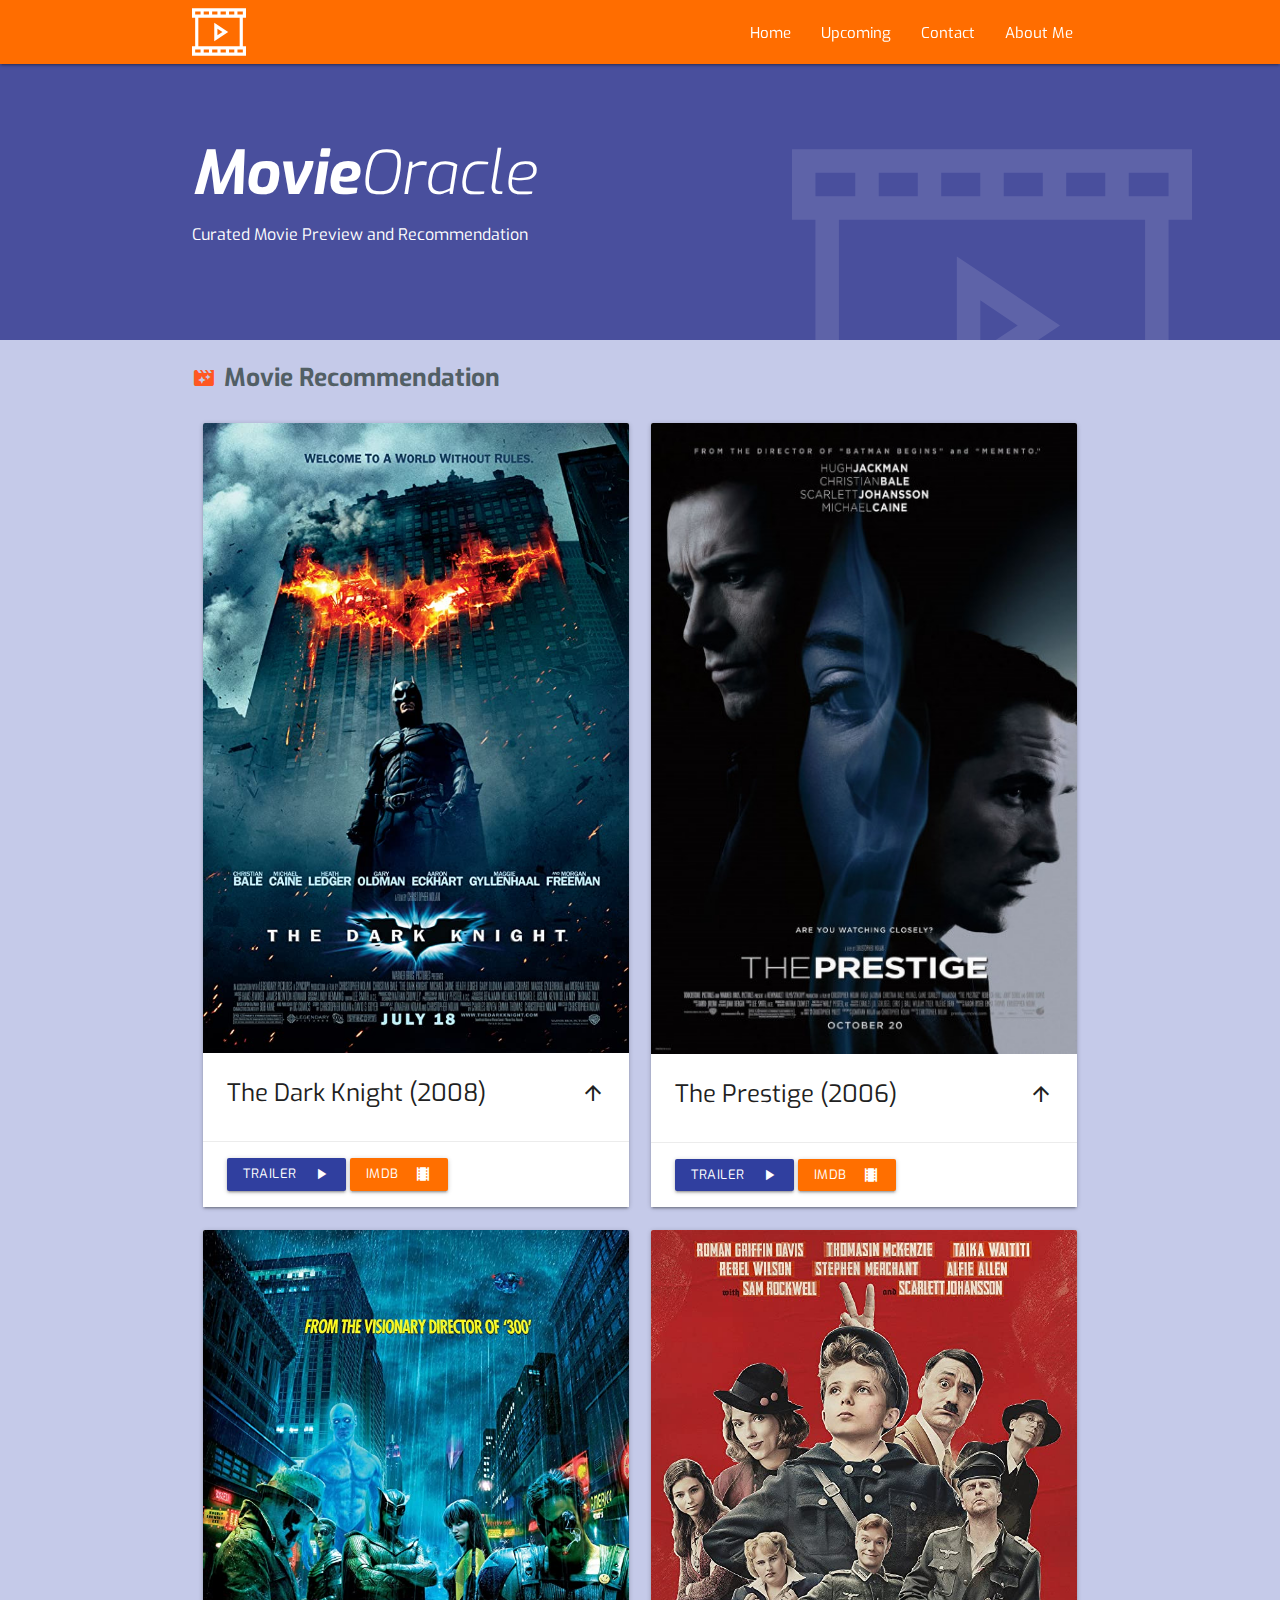
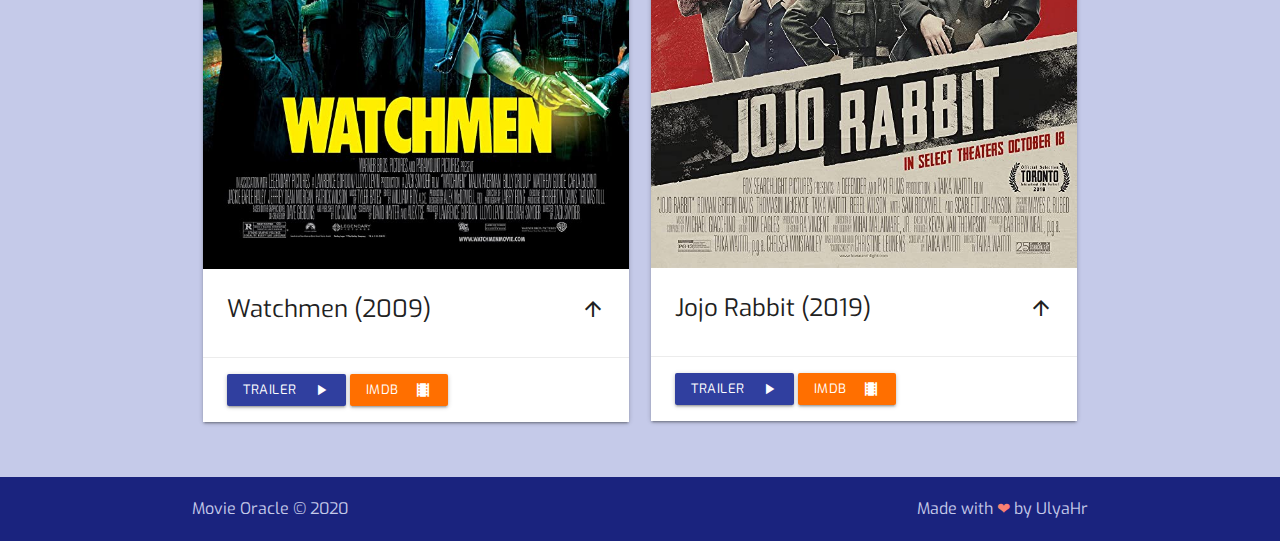
<file: index.html>
<!DOCTYPE html>
<html lang="en">
<head>
    <meta charset="UTF-8"/>
    <link rel="manifest" href="manifest.json">
    <meta name="theme-color" content="#FF6D00"/>
    <title>Movie Oracle</title>
    <meta name="description" content="Curated Movie Recommend"/>
    <meta name="viewport" content="width=device-width, initial-scale=1">
    <link rel="shortcut icon" href="favicon.ico" type="image/x-icon">
    <link rel="apple-touch-icon" href="assets/icon/icon-iOS.png">
    <!-- Load Page Style -->
    <link rel="stylesheet" href="assets/css/materialize.min.css">
    <link rel="stylesheet" href="assets/css/app.css">
    <link rel="stylesheet" href="assets/css/font.css">
</head>

<body>
    <!-- Site Navigation -->
    <div class="navbar-fixed">
        <nav class="orange accent-4" role="navigation">
            <div class="nav-wrapper container">
                <a href="#" class="brand-logo" id="logo-container">
                    <img src="./assets/img/icon-outline.svg" alt="MovieOracle" class="responsive-img">
                </a>
                <a href="#" class="sidenav-trigger material-icons" data-target="nav-mobile">menu</a>
                <ul class="topnav right hide-on-med-and-down"></ul>
            </div>
        </nav>
    </div>
    
    <ul class="sidenav grey lighten-5" id="nav-mobile"></ul>
    <!-- End Site Navigation -->

    <!-- Site Content -->
    <main class="pages indigo lighten-4" id="body-content">
        <!-- Pre-loader -->
        <div class="preloader-wrapper small active">
            <div class="spinner-layer spinner-green-only">
                <div class="circle-clipper left">
                    <div class="circle"></div>
                </div><div class="gap-patch">
                    <div class="circle"></div>
                </div><div class="circle-clipper right">
                    <div class="circle"></div>
                </div>
            </div>
        </div>
    </main>
    <!-- End of site content -->

    <!-- Site Footer -->
    <footer class="site-footer indigo darken-4">
        <div class="footer-copyright container">
            <p class="indigo-text text-lighten-4">Movie Oracle &copy; 2020<a class="right indigo-text text-lighten-4" href="#!">Made with <span>❤</span> by UlyaHr</a></p>
        </div>
    </footer>
    <!-- Site Footer -->

    <!-- Load Site Script -->
    <script src="assets/js/materialize.min.js"></script>
    <script src="assets/js/nav.js"></script>
    <script src="assets/js/sw-register.js"></script>
  
</body>
</html>
</file>
<file: assets/css/app.css>
body {
    display: -webkit-box;
    display: -webkit-flex;
    display: -moz-box;
    display: -ms-flexbox;
    display: flex;
    min-height: 100vh;
    -webkit-box-orient: vertical;
    -webkit-box-direction: normal;
    -webkit-flex-direction: column;
    -moz-box-orient: vertical;
    -moz-box-direction: normal;
    -ms-flex-direction: column;
    flex-direction: column;
    font-family: "Exo",-apple-system,BlinkMacSystemFont,"Segoe UI",Roboto,Oxygen-Sans,Ubuntu,Cantarell,"Helvetica Neue",sans-serif;
    font-size: 16px;
    color: #525f65;
}

.material-icons {
    font-family: 'Material Icons';
    font-weight: normal;
    font-style: normal;
    font-size: 24px;
    line-height: unset !important;
    letter-spacing: normal;
    text-transform: none;
    display: inline-block;
    white-space: nowrap;
    word-wrap: normal;
    direction: ltr;
    -webkit-font-smoothing: antialiased;
}

.preloader-wrapper.active {
    display: block;
    margin: 50px auto;
}

h1, h2, h3, h4, h5, h6, p {
    word-break: break-word;
    margin-top: 0;
}

h1, h2, h3 {
    font-weight: 700;
}

a {
    color: #f9a825;
}

.brand-logo {
    display: flex;
    -webkit-box-align: center;
    -webkit-align-items: center;
    -moz-box-align: center;
    -ms-flex-align: center;
    align-items: center;
    height: 100%;
    font-size: 0;
    font-weight: 700;
}

.brand-logo img {
    max-height: 100%;
    padding: 5px 0;
}

nav .sidenav-trigger {
    height: 100%;
    margin-left: 0;
    font-size: 40px;
}

.logo-sidenav {
    margin: 20px auto;
    min-height: 100px;
}

.logo-sidenav a{
    min-height: 100px;
    display: flex;
    justify-content: center;
    align-items: center;
}

.logo-sidenav img {
    padding: 10px 0;
    max-height: 100px;
    width: 100%;
    margin-left: auto;
    margin-left: auto;
    -o-object-fit: contain;
    object-fit: contain;
    -o-object-position: center center;
    object-position: center center;
}

.sidenav li>a {
    font-size: 20px;
    font-weight: 700;
    text-align: center;
    color: #283593;
}

.pages {
    min-height: 100vh;
}

.site-content {
    -webkit-box-flex: 1;
    -webkit-flex: 1 0 auto;
    -moz-box-flex: 1;
    -ms-flex: 1 0 auto;
    flex: 1 0 auto;
}

.banner {
    position: relative;
    min-height: calc(250px + 2vw);
    display: -webkit-box;
    display: -webkit-flex;
    display: -moz-box;
    display: -ms-flexbox;
    display: flex;
    -webkit-box-align: center;
    -webkit-align-items: center;
    -moz-box-align: center;
    -ms-flex-align: center;
    align-items: center;
    padding: 20px 0;
    background: url(../img/icon-outline.svg) 90% 25% no-repeat fixed;
    background-size: auto 400px, cover;
}

.banner:before {
    content: '';
    position: absolute;
    top: 0;
    left: 0;
    z-index: 1;
    display: block;
    width: 100%;
    height: 100%;
    background-color: rgba(76, 82, 158, 0.9);
}

.banner .container {
    position: relative;
    z-index: 2;
}


.banner h1 {
    font-size: calc(35px + 2vw);
    font-weight: 900;
    color: #fff;
    margin-bottom: 15px;
    position: relative;
}

.banner span {
    font-weight: 300;
}

.banner p {
    font-weight: 400;
    color: #fff;
}

.movie-recommend {
    padding-bottom: 20px;
}

.movie-recommend .card-title {
    font-weight: 400;
}

.title-recommend {
    display: flex;
    justify-content: flex-start;
    align-items: center;
    vertical-align: middle;
    margin-top: 20px;
    margin-bottom: 20px;
}

.title-recommend i {
    margin-right: 8px;
    
}

.title-recommend h5 {
    font-weight: 700;
    margin-bottom: unset;
}

.movie-upcoming {
    padding-top: 20px;
}

.contact-me {
    background-color: #eee;
    margin: 30px auto;
    position: relative;
    z-index: 2;
    border-radius: 3px;
}

.about-me {
    margin: 30px 0;
}

.about-me .card-image {
    width: 100%;
    padding: 30px;
    display: flex;
    flex-direction: column;
    align-items: center;
    background-image: linear-gradient( 180deg,  rgba(44,83,131,1) 18.9%, rgba(95,175,201,1) 91.1% );
}

.about-me .card-image img {
    max-width: 40%;
    border-radius: 50%;
    margin-bottom: 20px;
    object-fit: cover;
    object-position: center;
}


.about-me .card-image h5{
    font-size: 26px;
    font-weight: 700;
    color: #fff;
}

.about-me .card-image p{
    font-size: 20px;
    font-weight: 300;
    color: #fff;
    margin: 0;
}

.card-content table {
    width: 100%;
    border-collapse: collapse;
    border-spacing: 0;
    display: block;
    position: relative;
}

.card-content table thead{
    border: 0;
    border-right: 1px solid rgba(0,0,0,.12);
    display: block;
    float: left;
}

.card-content table thead tr{
    display: block;
    padding: 0 10px 0 0;
}

.card-content table tr{
    border: 0;
    padding: 0 10px;
}

.card-content table th,
.card-content table td{
    margin: 0;
    vertical-align: top;
}

.card-content table th {
    display: block;
    text-align: right;
}

.card-content table tbody{
    display: block;
    width: auto;
    position: relative;
    overflow-x: auto;
    white-space: nowrap;
}

.card-content table tbody tr{
    display: inline-block;
    vertical-align: top;
}

.card-content table td{
    display: block;
    min-height: 1.25rem;
    text-align: left;
}

.site-footer .footer-copyright {
    padding: 20px 0;
}

.site-footer .footer-copyright p {
    margin: 0;
    font-size: 16px;
}

.site-footer .footer-copyright span {
    color: salmon;
}

@media (max-width: 390px){
    .banner {
        background-position: 160% 25%;
        background-size: auto 300px, cover;
    }
    .site-footer .footer-copyright p {
        font-size: 14px;
    }
}

@media (min-width: 365px){
    .contact-me {
        padding: 35px;
    }
}

@media (max-width: 320px){
    .site-footer .footer-copyright p {
        font-size: 12px;
    }
}
</file>
<file: assets/css/font.css>
@font-face {
    font-family: 'Material Icons';
    font-style: normal;
    font-weight: 400;
    src: url('../font/material-icons.woff2') format('woff2');
}

@font-face {
    font-family: 'Exo';
    font-weight: 900;
    src: url('../font/Exo-BoldItalic.ttf');
}

@font-face {
    font-family: 'Exo';
    font-weight: 700;
    src: url('../font/Exo-Bold.ttf');
}

@font-face {
    font-family: 'Exo';
    font-weight: 400;
    src: url('../font/Exo-Regular.ttf');
}

@font-face {
    font-family: 'Exo';
    font-weight: 300;
    src: url('../font/Exo-LightItalic.ttf');
}
</file>
